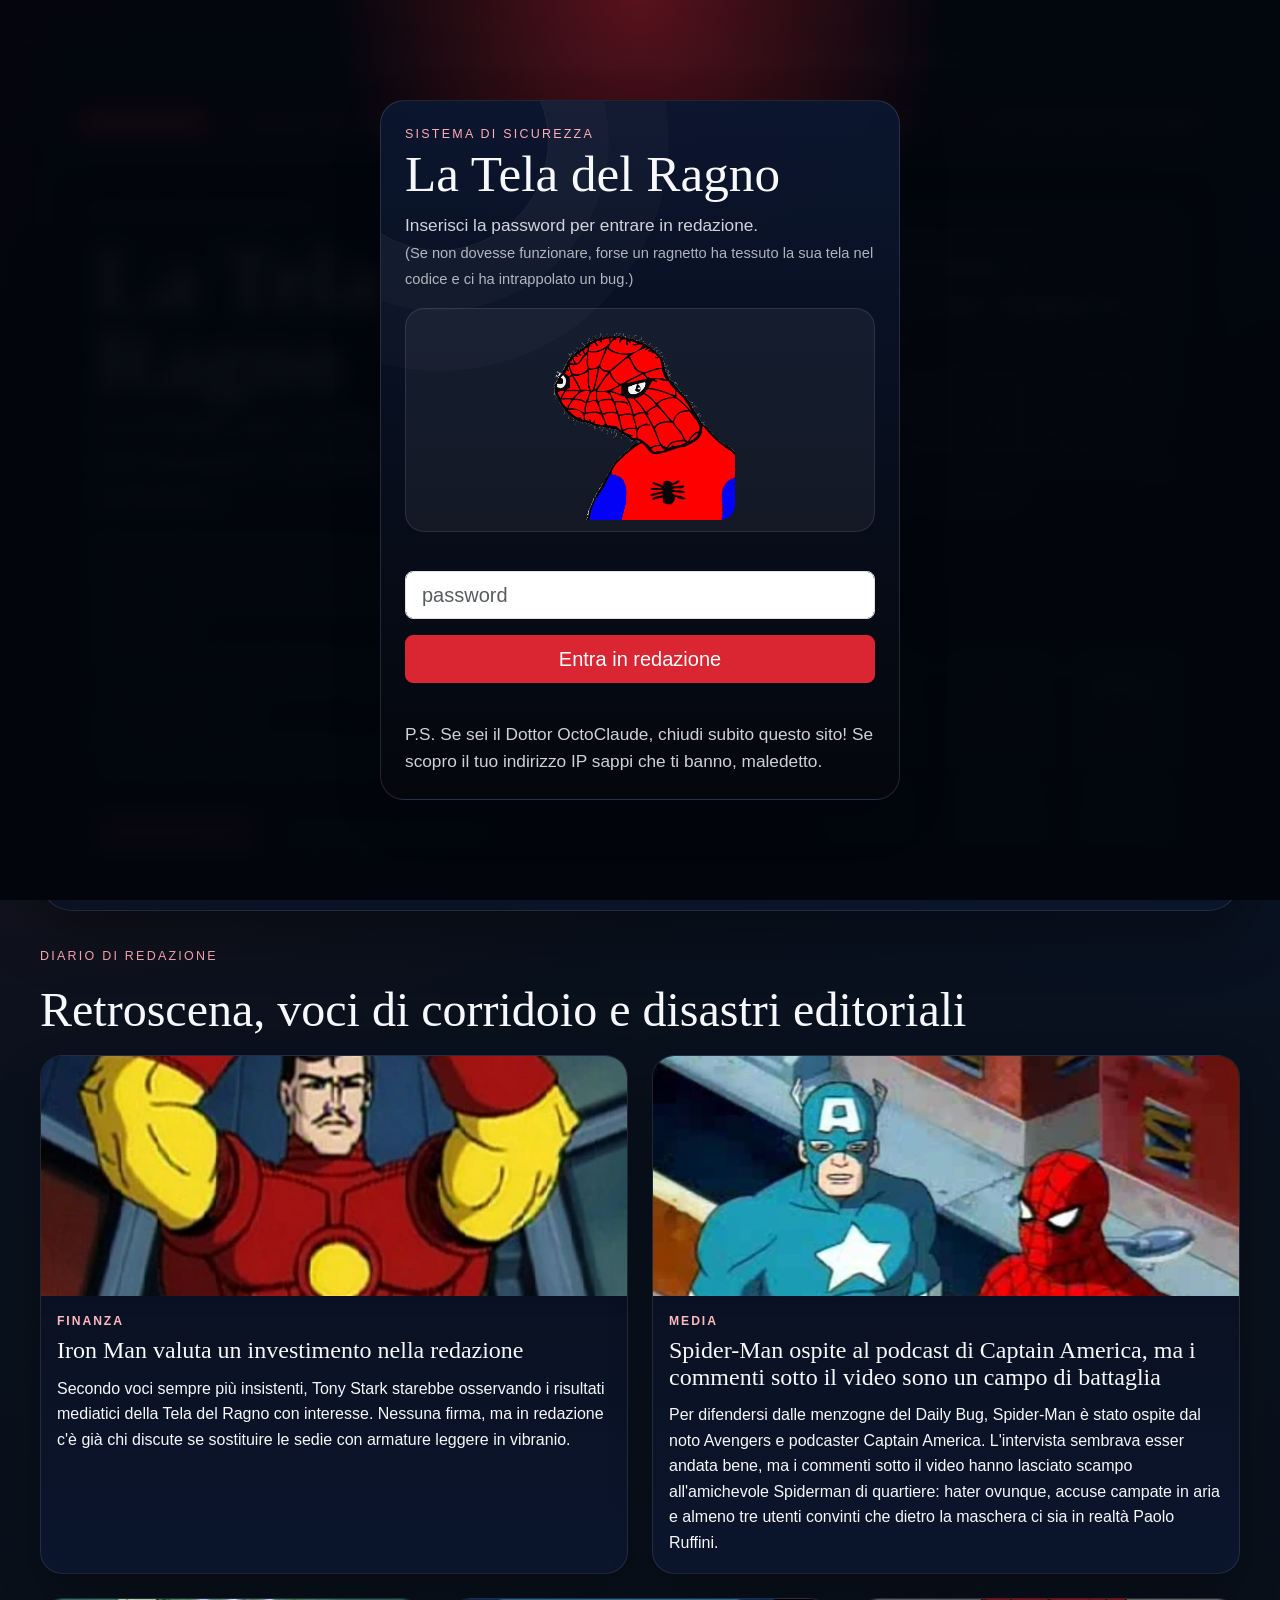
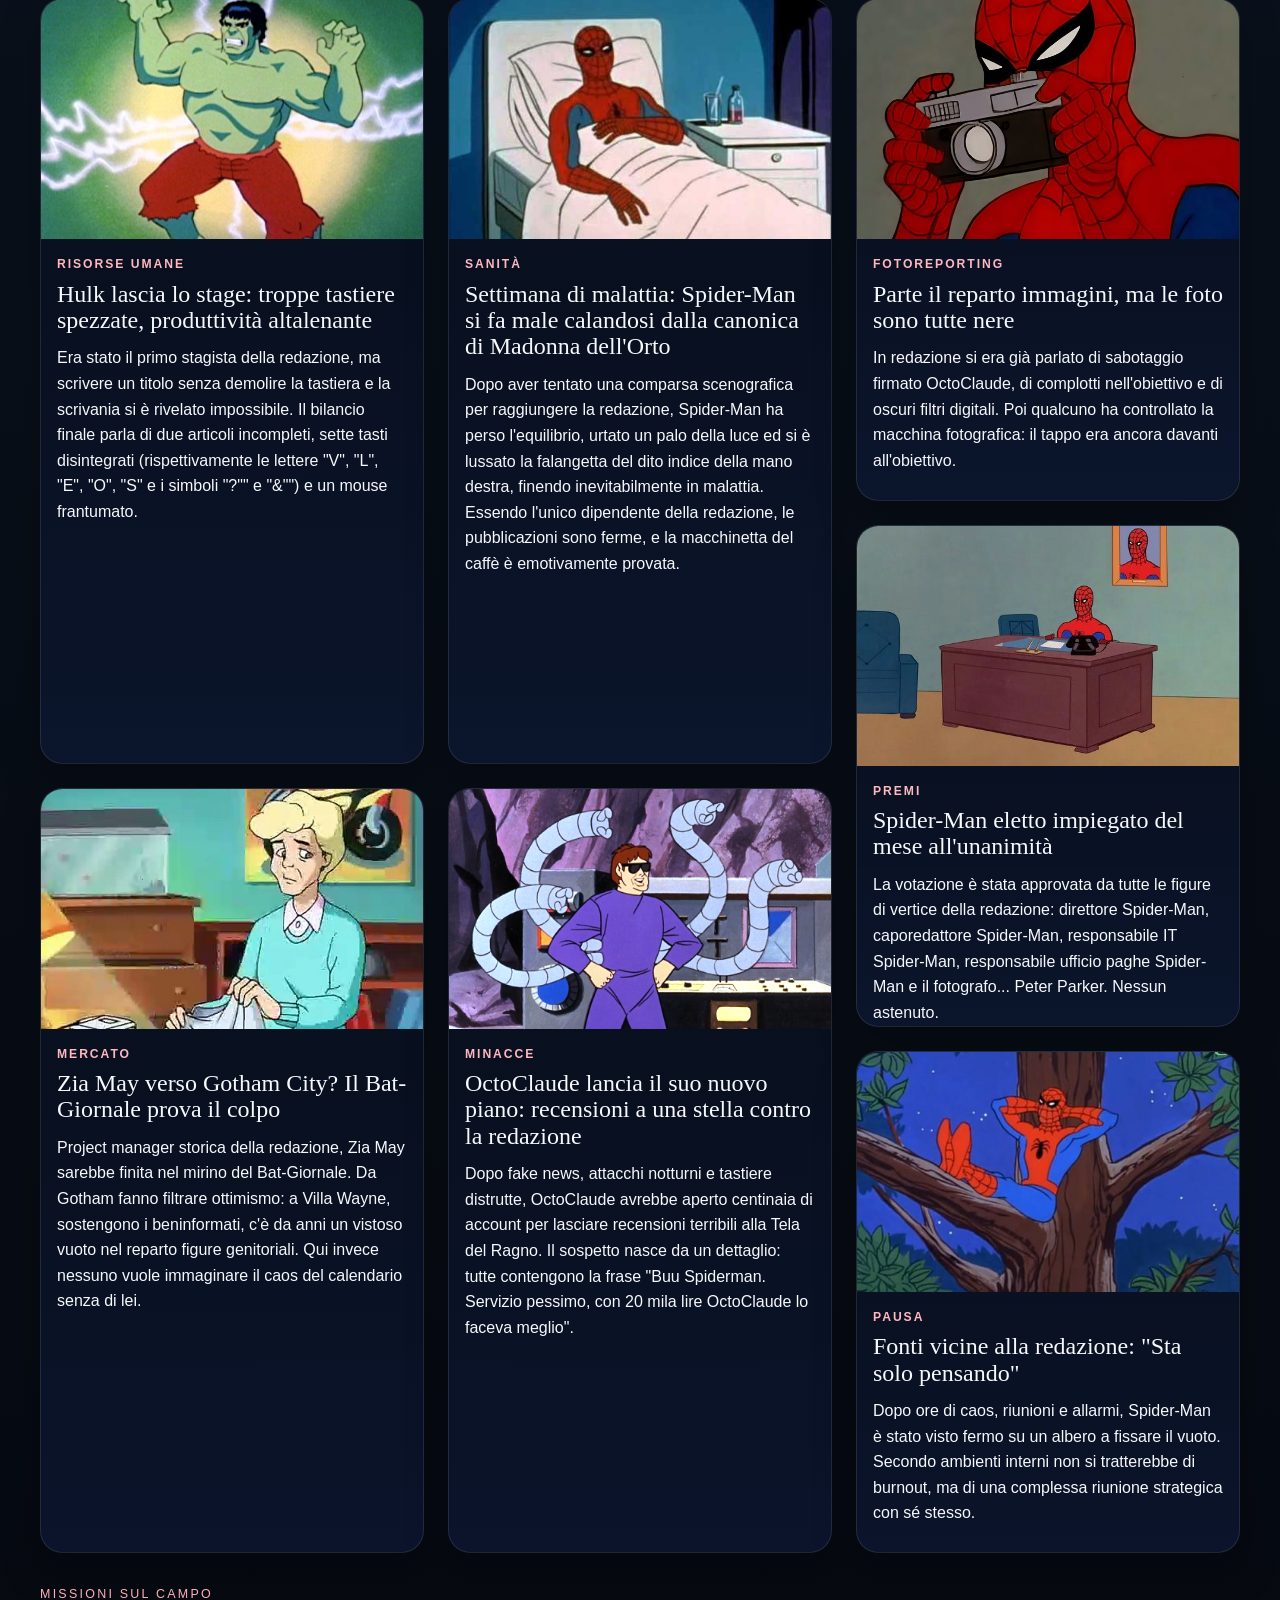
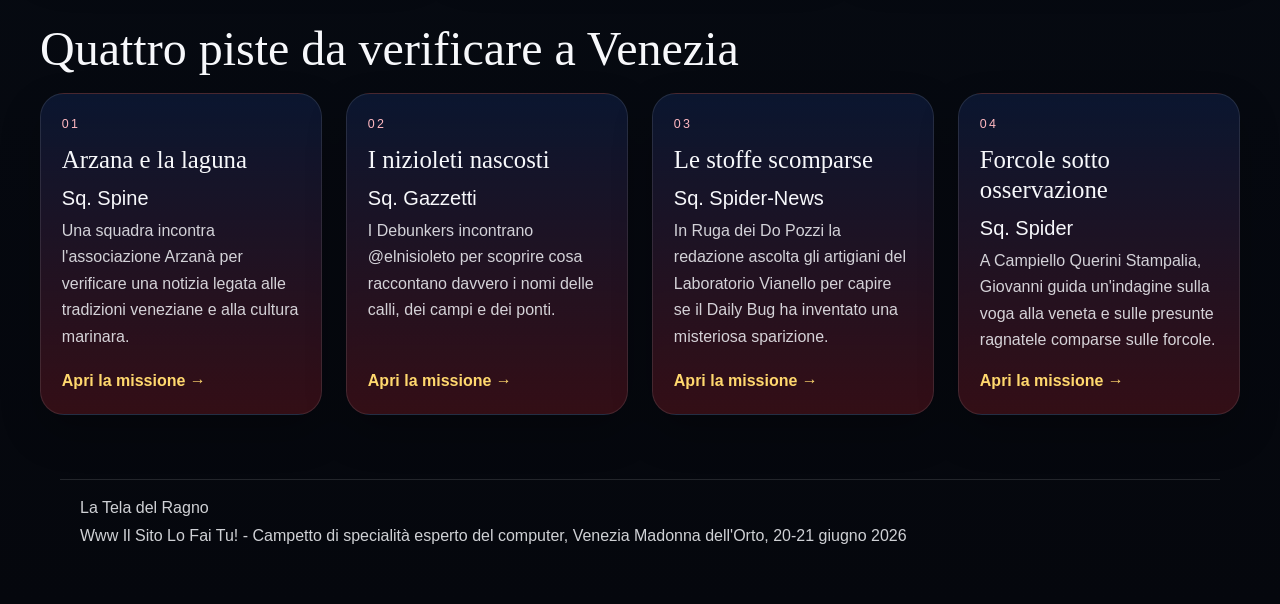
<file: index.html>
<!DOCTYPE html>
<html lang="it">
  <head>
    <meta charset="UTF-8" />
    <meta name="viewport" content="width=device-width, initial-scale=1.0" />
    <meta name="description" content="La Tela del Ragno è il sito dei Debunkers: Spider-Man chiama una nuova redazione per smascherare le fake news di Dottor OctoClaude." />
    <title>La Tela del Ragno | Debunkers contro il Daily Bug</title>
    <link rel="preconnect" href="https://cdn.jsdelivr.net" />
    <link href="https://cdn.jsdelivr.net/npm/bootstrap@5.3.3/dist/css/bootstrap.min.css" rel="stylesheet" crossorigin="anonymous" />
    <link rel="stylesheet" href="style.css" />
    <script defer src="config.js"></script>
    <script defer src="script.js"></script>
  </head>
  <body>
    <div class="page-ornament page-ornament-left"></div>
    <div class="page-ornament page-ornament-right"></div>
    <div class="web-decoration web-decoration-one"></div>
    <div class="web-decoration web-decoration-two"></div>

    <section id="loginScreen" class="login-screen" aria-labelledby="loginTitle">
      <div class="login-card shadow-lg">
        <div class="login-kicker">Sistema di sicurezza</div>
        <h1 id="loginTitle" class="login-title">La Tela del Ragno</h1>
        <p class="login-text">Inserisci la password per entrare in redazione. <br>  <span class="login-text-small">(Se non dovesse funzionare, forse un ragnetto ha tessuto la sua tela nel codice e ci ha intrappolato un bug.)</span></p>
        <figure class="login-featured-image">
          <img
            src="images/derp.png"
            alt="Spider-Man in una posa buffa"
            loading="eager"
          />
        </figure>
        <form id="loginForm" class="login-form" novalidate>
          <label class="form-label text-start" for="passwordInput"></label>
          <input
            id="passwordInput"
            class="form-control form-control-lg"
            type="password"
            autocomplete="current-password"
            placeholder="password"
            required
          />
          <button class="btn btn-danger btn-lg w-100 mt-3" type="submit">Entra in redazione</button>
          <p id="loginMessage" class="login-message" aria-live="polite"></p>
        </form>
        <p class="login-text mb-0">P.S. Se sei il Dottor OctoClaude, chiudi subito questo sito! Se scopro il tuo indirizzo IP sappi che ti banno, maledetto.</p>
      </div>
    </section>

    <main id="mainContent" class="main-content">
      <header class="hero-shell">
        <nav class="top-bar" aria-label="Informazioni redazione">
          <span class="top-bar-label">La tela del ragno</span>
          <span class="top-bar-separator">•</span>
          <span>Il blog ufficiale di Spider-Man</span>
          <span class="top-bar-separator">•</span>
          <span>Patronato di Madonna dell'Orto, Venezia</span>
        </nav>

        <div class="breaking-news" aria-label="Ultima ora">
          <div class="breaking-news-badge">Breaking News</div>
          <div class="breaking-news-marquee">
            <div class="breaking-news-track">
              <span>Ultim'ora: Spider-Man mette in piedi una nuova redazione per fermare le fake news del Daily Bug</span>
              <span>Caos nella notte: OctoClaude devasta i dispositivi della redazione e semina pezzi di hardware in tutta Venezia</span>
              <span>Avvistato un piccione con una chiavetta USB nel becco: la redazione indaga, ma nessuno conferma</span>
              <span aria-hidden="true">Ultim'ora: Spider-Man mette in piedi una nuova redazione per fermare le fake news del Daily Bug</span>
              <span aria-hidden="true">Caos nella notte: OctoClaude devasta i dispositivi della redazione e semina pezzi di hardware in tutta Venezia</span>
              <span aria-hidden="true">Avvistato un piccione con una chiavetta USB nel becco: la redazione indaga, ma nessuno conferma</span>
            </div>
          </div>
        </div>

        <div class="hero-grid">
          <section class="hero-copy glass-panel">
            <p class="hero-eyebrow">Redazione indipendente</p>
            <h1 class="display-3 fw-bold hero-title">La Tela del Ragno</h1>
            <p class="hero-subtitle">OctoClaude spara bufale a raffica, Spider-Man si apre una redazione e voi finite dentro il casino come Debunkers.</p>
            <p class="hero-description">
              Dottor OctoClaude ha capito che per seminare il panico non servono più i suoi tentacoli: bastano un giornale, una prova gratuita a un sistema di intelligenza artificiale cambiando mail ogni mese e una quantità imbarazzante di notizie inventate male.
              <br>
              Così il Daily Bug pubblica fesserie su Spider-Man a ogni ora, la popolazione ci crede e qualcuno probabilmente ha già aperto un sondaggio per capire se le ragnatele paghino l'IMU. 
              <br>
              Per rimettere insieme i pezzi nasce La Tela del Ragno: una redazione tanto eroica quanto improvvisata, ma molto più affidabile di certa concorrenza.
            </p>
            <div class="hero-actions">
              <a class="btn btn-danger btn-lg" href="#indagini">Apri le indagini</a>
              <a class="btn btn-outline-light btn-lg" href="#diario">Diario della redazione</a>
            </div>
          </section>

          <aside class="hero-side glass-panel">
            <div class="news-card-mini">
              <div class="news-card-label">Bollettino di redazione</div>
              <h2>La situazione è leggermente sfuggita di mano</h2>
              <p>Il Daily Bug si diffonde, OctoClaude trama nell'agolo della sua cameretta, Spider-Man rincorre le smentite e la città ormai crede a tutto. Non può farcela da solo. Serve una squadra. <br> Debunkers... assembled!</p>
            </div>
            <div class="stat-grid" aria-label="Valori del progetto">
              <div class="stat-box">
                <span>4</span>
                <small>missioni sul campo</small>
              </div>
              <div class="stat-box">
                <span>1</span>
                <small>redazione da difendere</small>
              </div>
              <div class="stat-box">
                <span>100%</span>
                <small>fonti da verificare</small>
              </div>
            </div>
          </aside>
        </div>
      </header>

      <section id="diario" class="section-block front-page-block">
        <div class="section-heading">
          <p class="section-kicker">Diario di redazione</p>
          <h2>Retroscena, voci di corridoio e disastri editoriali</h2>
        </div>
        <div class="row g-4 front-page-grid">
          <div class="col-lg-6">
            <article class="front-page-card h-100">
              <img
                src="images/iron_man.webp"
                alt="Iron Man"
                loading="lazy"
              />
              <div class="front-page-copy">
                <p class="front-page-kicker">Finanza</p>
                <h3>Iron Man valuta un investimento nella redazione</h3>
                <p>Secondo voci sempre più insistenti, Tony Stark starebbe osservando i risultati mediatici della Tela del Ragno con interesse. Nessuna firma, ma in redazione c'è già chi discute se sostituire le sedie con armature leggere in vibranio.</p>
              </div>
            </article>
          </div>
          <div class="col-lg-6">
            <article class="front-page-card h-100">
              <img
                src="images/captain america.webp"
                alt="Captain America"
                loading="lazy"
              />
              <div class="front-page-copy">
                <p class="front-page-kicker">Media</p>
                <h3>Spider-Man ospite al podcast di Captain America, ma i commenti sotto il video sono un campo di battaglia</h3>
                <p>Per difendersi dalle menzogne del Daily Bug, Spider-Man è stato ospite dal noto Avengers e podcaster Captain America. L'intervista sembrava esser andata bene, ma i commenti sotto il video hanno lasciato scampo all'amichevole Spiderman di quartiere: hater ovunque, accuse campate in aria e almeno tre utenti convinti che dietro la maschera ci sia in realtà Paolo Ruffini.</p>
              </div>
            </article>
          </div>
          <div class="col-lg-4 d-flex flex-column gap-4">
            <article class="front-page-card h-100">
              <img
                src="images/hulk.jpg"
                alt="Hulk"
                loading="lazy"
              />
              <div class="front-page-copy">
                <p class="front-page-kicker">Risorse umane</p>
                <h3>Hulk lascia lo stage: troppe tastiere spezzate, produttività altalenante</h3>
                <p>Era stato il primo stagista della redazione, ma scrivere un titolo senza demolire la tastiera e la scrivania si è rivelato impossibile. Il bilancio finale parla di due articoli incompleti, sette tasti disintegrati (rispettivamente le lettere "V", "L", "E", "O", "S" e i simboli "?"" e "&"") e un mouse frantumato.</p>
              </div>
            </article>
            <article class="front-page-card h-100">
              <img
                src="images/ziamay.jpg"
                alt="Zia May"
                loading="lazy"
              />
              <div class="front-page-copy">
                <p class="front-page-kicker">Mercato</p>
                <h3>Zia May verso Gotham City? Il Bat-Giornale prova il colpo</h3>
                <p>Project manager storica della redazione, Zia May sarebbe finita nel mirino del Bat-Giornale. Da Gotham fanno filtrare ottimismo: a Villa Wayne, sostengono i beninformati, c'è da anni un vistoso vuoto nel reparto figure genitoriali. Qui invece nessuno vuole immaginare il caos del calendario senza di lei.</p>
              </div>
            </article>
          </div>
          <div class="col-lg-4 d-flex flex-column gap-4">
            <article class="front-page-card h-100">
              <img
                src="images/ketto.jpg"
                alt="Spider-Man a letto"
                loading="lazy"
              />
              <div class="front-page-copy">
                <p class="front-page-kicker">Sanità
                </p>
                <h3>Settimana di malattia: Spider-Man si fa male calandosi dalla canonica di Madonna dell'Orto</h3>
                <p>Dopo aver tentato una comparsa scenografica per raggiungere la redazione, Spider-Man ha perso l'equilibrio, urtato un palo della luce ed si è lussato la falangetta del dito indice della mano destra, finendo inevitabilmente in malattia. Essendo l'unico dipendente della redazione, le pubblicazioni sono ferme, e la macchinetta del caffè è emotivamente provata.</p>
              </div>
            </article>
            <article class="front-page-card h-100">
              <img
                src="images/octopus.bmp"
                alt="Dottor OctoClaude"
                loading="lazy"
              />
              <div class="front-page-copy">
                <p class="front-page-kicker">Minacce</p>
                <h3>OctoClaude lancia il suo nuovo piano: recensioni a una stella contro la redazione</h3>
                <p>Dopo fake news, attacchi notturni e tastiere distrutte, OctoClaude avrebbe aperto centinaia di account per lasciare recensioni terribili alla Tela del Ragno. Il sospetto nasce da un dettaglio: tutte contengono la frase "Buu Spiderman. Servizio pessimo, con 20 mila lire OctoClaude lo faceva meglio".</p>
              </div>
            </article>
          </div>
          <div class="col-lg-4 d-flex flex-column gap-4">
            <article class="front-page-card h-100">
              <img
                src="images/macchina_fotografica.jpg"
                alt="Spider-Man con una macchina fotografica"
                loading="lazy"
              />
              <div class="front-page-copy">
                <p class="front-page-kicker">Fotoreporting</p>
                <h3>Parte il reparto immagini, ma le foto sono tutte nere</h3>
                <p>In redazione si era già parlato di sabotaggio firmato OctoClaude, di complotti nell'obiettivo e di oscuri filtri digitali. Poi qualcuno ha controllato la macchina fotografica: il tappo era ancora davanti all'obiettivo.</p>
              </div>
            </article>
            <article class="front-page-card h-100">
              <img
                src="images/impiegato_del_mese.jpg"
                alt="Spider-Man seduto alla scrivania della redazione"
                loading="lazy"
              />
              <div class="front-page-copy">
                <p class="front-page-kicker">Premi</p>
                <h3>Spider-Man eletto impiegato del mese all'unanimità</h3>
                <p>La votazione è stata approvata da tutte le figure di vertice della redazione: direttore Spider-Man, caporedattore Spider-Man, responsabile IT Spider-Man, responsabile ufficio paghe Spider-Man e il fotografo... Peter Parker. Nessun astenuto.</p>
              </div>
            </article>
            <article class="front-page-card h-100">
              <img
                src="images/albero.jpg"
                alt="Spider-Man rilassato su un albero"
                loading="lazy"
              />
              <div class="front-page-copy">
                <p class="front-page-kicker">Pausa</p>
                <h3>Fonti vicine alla redazione: "Sta solo pensando"</h3>
                <p>Dopo ore di caos, riunioni e allarmi, Spider-Man è stato visto fermo su un albero a fissare il vuoto. Secondo ambienti interni non si tratterebbe di burnout, ma di una complessa riunione strategica con sé stesso.</p>
              </div>
            </article>
          </div>
        </div>
      </section>

      <section id="indagini" class="section-block investigations-block">
        <div class="section-heading">
          <p class="section-kicker">Missioni sul campo</p>
          <h2>Quattro piste da verificare a Venezia</h2>
        </div>
        <div class="row g-4">
          <div class="col-md-6 col-xl-3">
            <a class="investigation-card" href="site1/index.html" aria-label="Indagine su Arzana e le tradizioni della laguna">
              <div class="investigation-number">01</div>
              <h3>Arzana e la laguna</h3>
              <h5>Sq. Spine</h5>
              <p>Una squadra incontra l'associazione Arzanà per verificare una notizia legata alle tradizioni veneziane e alla cultura marinara.</p>
              <span class="card-link-text">Apri la missione →</span>
            </a>
          </div>
          <div class="col-md-6 col-xl-3">
            <a class="investigation-card" href="site2/index.html" aria-label="Indagine con il progetto El Nisioleto">
              <div class="investigation-number">02</div>
              <h3>I nizioleti nascosti</h3>
              <h5>Sq. Gazzetti</h5>
              <p>I Debunkers incontrano @elnisioleto per scoprire cosa raccontano davvero i nomi delle calli, dei campi e dei ponti.</p>
              <span class="card-link-text">Apri la missione →</span>
            </a>
          </div>
          <div class="col-md-6 col-xl-3">
            <a class="investigation-card" href="site3/index.html" aria-label="Indagine sul Laboratorio Alessandro Vianello">
              <div class="investigation-number">03</div>
              <h3>Le stoffe scomparse</h3>
              <h5>Sq. Spider-News</h5>
              <p>In Ruga dei Do Pozzi la redazione ascolta gli artigiani del Laboratorio Vianello per capire se il Daily Bug ha inventato una misteriosa sparizione.</p>
              <span class="card-link-text">Apri la missione →</span>
            </a>
          </div>
          <div class="col-md-6 col-xl-3">
            <a class="investigation-card" href="site4/index.html" aria-label="Indagine sulla voga alla veneta con Giovanni">
              <div class="investigation-number">04</div>
              <h3>Forcole sotto osservazione</h3>
              <h5>Sq. Spider</h5>
              <p>A Campiello Querini Stampalia, Giovanni guida un'indagine sulla voga alla veneta e sulle presunte ragnatele comparse sulle forcole.</p>
              <span class="card-link-text">Apri la missione →</span>
            </a>
          </div>
        </div>
      </section>
    </main>

    <footer class="site-footer">
      <div class="footer-inner">
        <p class="mb-1">La Tela del Ragno</p>
        <p class="mb-0">Www Il Sito Lo Fai Tu! - Campetto di specialità esperto del computer, Venezia Madonna dell'Orto, 20-21 giugno 2026</p>
      </div>
    </footer>

    <script src="https://cdn.jsdelivr.net/npm/bootstrap@5.3.3/dist/js/bootstrap.bundle.min.js" crossorigin="anonymous"></script>
  </body>
</html>
</file>
<file: style.css>
:root {
  --blood-red: #d92632;
  --deep-blue: #0b1731;
  --night: #05070d;
  --paper: #f4efe6;
  --paper-strong: #ebe4d6;
  --ink: #16161f;
  --ash: #9ba2b1;
  --line: rgba(255, 255, 255, 0.12);
}

* {
  box-sizing: border-box;
}

html {
  scroll-behavior: smooth;
}

body {
  margin: 0;
  min-height: 100vh;
  font-family: "Trebuchet MS", "Segoe UI", sans-serif;
  color: #f7f8fb;
  background:
    radial-gradient(circle at top left, rgba(217, 38, 50, 0.22), transparent 28%),
    radial-gradient(circle at top right, rgba(11, 23, 49, 0.82), transparent 30%),
    linear-gradient(180deg, #07101e 0%, #09111c 35%, #05070d 100%);
  overflow-x: hidden;
}

body::before {
  content: "";
  position: fixed;
  inset: 0;
  pointer-events: none;
  background-image:
    linear-gradient(rgba(255, 255, 255, 0.03) 1px, transparent 1px),
    linear-gradient(90deg, rgba(255, 255, 255, 0.03) 1px, transparent 1px);
  background-size: 48px 48px;
  opacity: 0.35;
}

.main-content {
  position: relative;
  z-index: 1;
  width: min(1200px, calc(100% - 2rem));
  margin: 0 auto;
  padding: 1.25rem 0 3rem;
}

.login-screen {
  position: fixed;
  inset: 0;
  z-index: 50;
  display: grid;
  place-items: center;
  padding: 0.75rem;
  background:
    radial-gradient(circle at top, rgba(217, 38, 50, 0.4), transparent 28%),
    linear-gradient(180deg, rgba(2, 5, 12, 0.94), rgba(2, 5, 12, 0.98));
  backdrop-filter: blur(10px);
  overflow: hidden;
  transition: opacity 0.35s ease, transform 0.35s ease, visibility 0.35s ease;
}

body.is-unlocked .login-screen {
  opacity: 0;
  visibility: hidden;
  pointer-events: none;
  transform: scale(0.98);
}

.login-card {
  width: min(520px, 100%);
  max-height: calc(100dvh - 1.5rem);
  padding: 1.5rem;
  border: 1px solid var(--line);
  border-radius: 1.5rem;
  background:
    linear-gradient(180deg, rgba(11, 23, 49, 0.94), rgba(5, 7, 13, 0.94));
  box-shadow: 0 24px 80px rgba(0, 0, 0, 0.45);
  position: relative;
  overflow: hidden;
}

.login-card::after {
  content: "";
  position: absolute;
  inset: -10% auto auto -10%;
  width: 220px;
  height: 220px;
  border: 1px solid rgba(255, 255, 255, 0.08);
  border-radius: 50%;
  box-shadow:
    0 0 0 60px rgba(255, 255, 255, 0.02),
    0 0 0 120px rgba(255, 255, 255, 0.02);
}

.login-kicker,
.section-kicker,
.hero-eyebrow,
.top-bar-label,
.investigation-number,
.news-card-label {
  text-transform: uppercase;
  letter-spacing: 0.18em;
  font-size: 0.78rem;
}

.login-kicker,
.section-kicker,
.hero-eyebrow,
.top-bar-label {
  color: #ffadb5;
}

.login-title,
.hero-title,
.section-heading h2,
.investigation-card h3 {
  font-family: Georgia, "Times New Roman", serif;
}

.login-title {
  margin: 0.35rem 0 0.85rem;
  font-size: clamp(2.2rem, 5vw, 3.2rem);
  line-height: 0.95;
}

.login-text,
.login-note,
.hero-description,
.paper-panel p,
.investigation-card p,
.news-card-mini p,
.footer-inner p {
  color: rgba(247, 248, 251, 0.84);
}

.login-text {
  font-size: 1.08rem;
  line-height: 1.55;
}

.login-text-small {
  font-size: 0.85em;
  color: rgba(247, 248, 251, 0.7);
}

.login-featured-image {
  margin: 1rem 0 0;
  padding: 0.7rem;
  display: grid;
  place-items: center;
  border-radius: 1.2rem;
  background: rgba(255, 255, 255, 0.05);
  border: 1px solid rgba(255, 255, 255, 0.1);
}

.login-featured-image img {
  display: block;
  max-width: 100%;
  max-height: 200px;
  object-fit: contain;
  border-radius: 0.95rem;
}

.login-caption {
  margin: 0.9rem 0 0;
  color: rgba(255, 255, 255, 0.8);
  font-size: 0.92rem;
}

.login-form {
  margin-top: 0.9rem;
}

.login-message {
  min-height: 1.5rem;
  margin: 0.9rem 0 0;
  font-weight: 700;
  color: #ffd86e;
}

.login-note {
  margin: 0.55rem 0 0;
  font-size: 0.92rem;
}

@media (max-height: 760px) {
  .login-card {
    width: min(460px, 100%);
    padding: 1rem;
  }

  .login-title {
    font-size: clamp(1.6rem, 4vw, 2.5rem);
  }

  .login-featured-image img {
    max-height: 120px;
  }
}

.hero-shell {
  position: relative;
  padding: 1.25rem;
  border: 1px solid rgba(255, 255, 255, 0.1);
  border-radius: 2rem;
  background:
    linear-gradient(135deg, rgba(10, 17, 29, 0.9), rgba(11, 23, 49, 0.76)),
    linear-gradient(180deg, rgba(255, 255, 255, 0.04), transparent);
  box-shadow: 0 20px 60px rgba(0, 0, 0, 0.35);
}

.top-bar {
  display: flex;
  flex-wrap: wrap;
  gap: 0.5rem;
  align-items: center;
  justify-content: center;
  padding: 0.45rem 0.8rem;
  font-size: 0.9rem;
  color: rgba(255, 255, 255, 0.8);
  border-bottom: 1px solid rgba(255, 255, 255, 0.08);
}

.top-bar-separator {
  color: rgba(255, 255, 255, 0.3);
}

.breaking-news {
  display: flex;
  align-items: center;
  gap: 1rem;
  margin-top: 1rem;
  padding: 0.7rem 0.9rem;
  border-radius: 999px;
  background: rgba(217, 38, 50, 0.18);
  border: 1px solid rgba(255, 255, 255, 0.08);
  overflow: hidden;
}

.breaking-news-badge {
  position: relative;
  z-index: 2;
  flex: 0 0 auto;
  padding: 0.45rem 0.8rem;
  border-radius: 999px;
  background: var(--blood-red);
  color: white;
  font-weight: 800;
  letter-spacing: 0.12em;
  font-size: 0.78rem;
}

.breaking-news-marquee {
  position: relative;
  flex: 1 1 auto;
  min-width: 0;
  overflow: hidden;
}

.breaking-news-track {
  display: inline-flex;
  gap: 2rem;
  width: max-content;
  white-space: nowrap;
  animation: ticker 24s linear infinite;
  color: rgba(255, 255, 255, 0.9);
}

.breaking-news-track span::before {
  content: "\25CF";
  color: #ff939f;
  margin-right: 0.75rem;
}

@keyframes ticker {
  from {
    transform: translateX(0);
  }
  to {
    transform: translateX(-50%);
  }
}

.hero-grid {
  display: grid;
  grid-template-columns: 1.35fr 0.85fr;
  gap: 1.25rem;
  margin-top: 1.25rem;
}

.glass-panel,
.paper-panel,
.investigation-card,
.news-card-mini {
  border-radius: 1.5rem;
  border: 1px solid rgba(255, 255, 255, 0.1);
}

.glass-panel {
  padding: 2rem;
  background: linear-gradient(180deg, rgba(8, 13, 25, 0.9), rgba(12, 23, 49, 0.74));
}

.hero-title {
  margin: 0.5rem 0;
  font-size: clamp(3rem, 9vw, 5.6rem);
  line-height: 0.9;
}

.hero-subtitle {
  font-size: clamp(1.15rem, 2.8vw, 1.5rem);
  font-weight: 700;
  color: #f7f0cf;
}

.hero-description {
  max-width: 65ch;
  font-size: 1.03rem;
  line-height: 1.7;
}

.hero-actions {
  display: flex;
  flex-wrap: wrap;
  gap: 0.9rem;
  margin-top: 1.5rem;
}

.hero-side {
  display: grid;
  gap: 1rem;
}

.news-card-mini {
  padding: 1.5rem;
  background: linear-gradient(180deg, rgba(244, 239, 230, 0.08), rgba(217, 38, 50, 0.08));
}

.news-card-label {
  color: #ffd7dc;
}

.news-card-mini h2 {
  font-family: Georgia, "Times New Roman", serif;
  font-size: 1.9rem;
}

.stat-grid {
  display: grid;
  grid-template-columns: repeat(3, 1fr);
  gap: 0.75rem;
}

.stat-box {
  padding: 1rem 0.8rem;
  text-align: center;
  border-radius: 1rem;
  background: rgba(244, 239, 230, 0.08);
  border: 1px solid rgba(255, 255, 255, 0.08);
}

.stat-box span {
  display: block;
  font-family: Georgia, "Times New Roman", serif;
  font-size: 1.9rem;
  font-weight: 700;
  color: white;
}

.stat-box small {
  color: rgba(255, 255, 255, 0.72);
}

.section-block {
  margin-top: 2rem;
}

.front-page-block {
  padding-top: 0.25rem;
}

.front-page-grid > * {
  display: flex;
}

.front-page-card {
  width: 100%;
  margin: 0;
  overflow: hidden;
  border-radius: 1.4rem;
  background: linear-gradient(180deg, rgba(8, 13, 25, 0.95), rgba(12, 23, 49, 0.82));
  border: 1px solid rgba(255, 255, 255, 0.1);
  box-shadow: 0 18px 40px rgba(0, 0, 0, 0.26);
}

.front-page-card img {
  width: 100%;
  height: 240px;
  object-fit: cover;
  display: block;
}

.front-page-card-large img {
  height: 100%;
  min-height: 100%;
}

.front-page-copy {
  padding: 1rem 1rem 1.1rem;
}

.front-page-kicker {
  margin: 0 0 0.45rem;
  color: #ffb8c0;
  text-transform: uppercase;
  letter-spacing: 0.16em;
  font-size: 0.76rem;
  font-weight: 700;
}

.front-page-copy h3 {
  margin: 0;
  font-family: Georgia, "Times New Roman", serif;
  font-size: 1.5rem;
  line-height: 1.1;
}

.front-page-copy p:last-child {
  margin-bottom: 0;
  margin-top: 0.75rem;
  line-height: 1.6;
}

.section-heading {
  margin-bottom: 1rem;
}

.section-heading h2 {
  font-size: clamp(2rem, 4.5vw, 3rem);
  margin: 0;
}

.paper-panel {
  padding: 1.5rem;
  color: var(--ink);
  background:
    linear-gradient(180deg, rgba(244, 239, 230, 0.96), rgba(235, 228, 214, 0.94));
  box-shadow: 0 15px 40px rgba(0, 0, 0, 0.18);
}

.paper-panel p,
.paper-panel li,
.paper-panel strong,
.paper-panel h3 {
  color: var(--ink);
}

.paper-panel-dark {
  color: #f7f8fb;
  background:
    linear-gradient(180deg, rgba(11, 23, 49, 0.92), rgba(5, 7, 13, 0.95));
}

.paper-panel-dark p,
.paper-panel-dark li,
.paper-panel-dark h3 {
  color: rgba(247, 248, 251, 0.86);
}

.check-list {
  margin: 1rem 0 0;
  padding-left: 1.2rem;
}

.check-list li + li {
  margin-top: 0.5rem;
}

.investigation-card {
  display: flex;
  flex-direction: column;
  height: 100%;
  padding: 1.3rem;
  color: #f7f8fb;
  text-decoration: none;
  background:
    linear-gradient(180deg, rgba(11, 23, 49, 0.96), rgba(217, 38, 50, 0.22));
  box-shadow: 0 18px 40px rgba(0, 0, 0, 0.24);
  transition: transform 0.2s ease, border-color 0.2s ease, box-shadow 0.2s ease;
}

.investigation-card:hover,
.investigation-card:focus-visible {
  transform: translateY(-4px);
  border-color: rgba(255, 255, 255, 0.24);
  box-shadow: 0 22px 48px rgba(0, 0, 0, 0.3);
  color: #fff;
}

.investigation-number {
  color: #ffb8c0;
}

.investigation-card h3 {
  margin: 0.7rem 0;
  font-size: 1.55rem;
}

.investigation-card p {
  flex: 1 1 auto;
  line-height: 1.65;
}

.card-link-text {
  font-weight: 800;
  color: #ffd86e;
}

.site-footer {
  position: relative;
  z-index: 1;
  width: min(1200px, calc(100% - 2rem));
  margin: 0 auto 1rem;
  padding: 1rem 1.25rem 1.5rem;
}

.footer-inner {
  padding: 1rem 1.25rem;
  border-top: 1px solid rgba(255, 255, 255, 0.12);
  color: rgba(255, 255, 255, 0.76);
}

.page-ornament {
  position: fixed;
  z-index: 0;
  width: 14rem;
  height: 14rem;
  border-radius: 50%;
  filter: blur(18px);
  opacity: 0.22;
  pointer-events: none;
}

.page-ornament-left {
  top: -4rem;
  left: -4rem;
  background: radial-gradient(circle, rgba(217, 38, 50, 0.95), transparent 70%);
}

.page-ornament-right {
  right: -4rem;
  top: 8rem;
  background: radial-gradient(circle, rgba(106, 139, 255, 0.85), transparent 70%);
}

.web-decoration {
  position: fixed;
  z-index: 0;
  border-radius: 50%;
  border: 1px solid rgba(255, 255, 255, 0.09);
  pointer-events: none;
}

.web-decoration::before,
.web-decoration::after {
  content: "";
  position: absolute;
  inset: 10% 50%;
  background: rgba(255, 255, 255, 0.09);
  transform-origin: center;
}

.web-decoration::before {
  transform: rotate(35deg);
}

.web-decoration::after {
  transform: rotate(-35deg);
}

.web-decoration-one {
  top: 1rem;
  right: 1rem;
  width: 9rem;
  height: 9rem;
}

.web-decoration-two {
  left: 1rem;
  bottom: 1rem;
  width: 11rem;
  height: 11rem;
}

.btn-danger {
  background-color: var(--blood-red);
  border-color: var(--blood-red);
}

.btn-outline-light {
  border-color: rgba(255, 255, 255, 0.3);
}

.btn-outline-light:hover,
.btn-outline-light:focus-visible {
  background-color: rgba(255, 255, 255, 0.12);
}

@media (max-width: 991.98px) {
  .hero-grid {
    grid-template-columns: 1fr;
  }

  .stat-grid {
    grid-template-columns: 1fr;
  }

  .front-page-card-large img {
    min-height: 240px;
  }
}

@media (max-width: 575.98px) {
  .main-content,
  .site-footer {
    width: min(100% - 1rem, 1200px);
  }

  .login-card,
  .glass-panel,
  .paper-panel,
  .investigation-card {
    border-radius: 1.1rem;
  }

  .hero-shell,
  .glass-panel,
  .paper-panel,
  .investigation-card,
  .login-card {
    padding: 1.1rem;
  }

  .hero-actions {
    flex-direction: column;
  }

  .breaking-news {
    flex-direction: column;
    align-items: flex-start;
    border-radius: 1rem;
  }

  .breaking-news-marquee {
    width: 100%;
  }

  .breaking-news-track {
    white-space: normal;
    animation: none;
  }

  .front-page-card img {
    height: 220px;
  }
}
</file>
